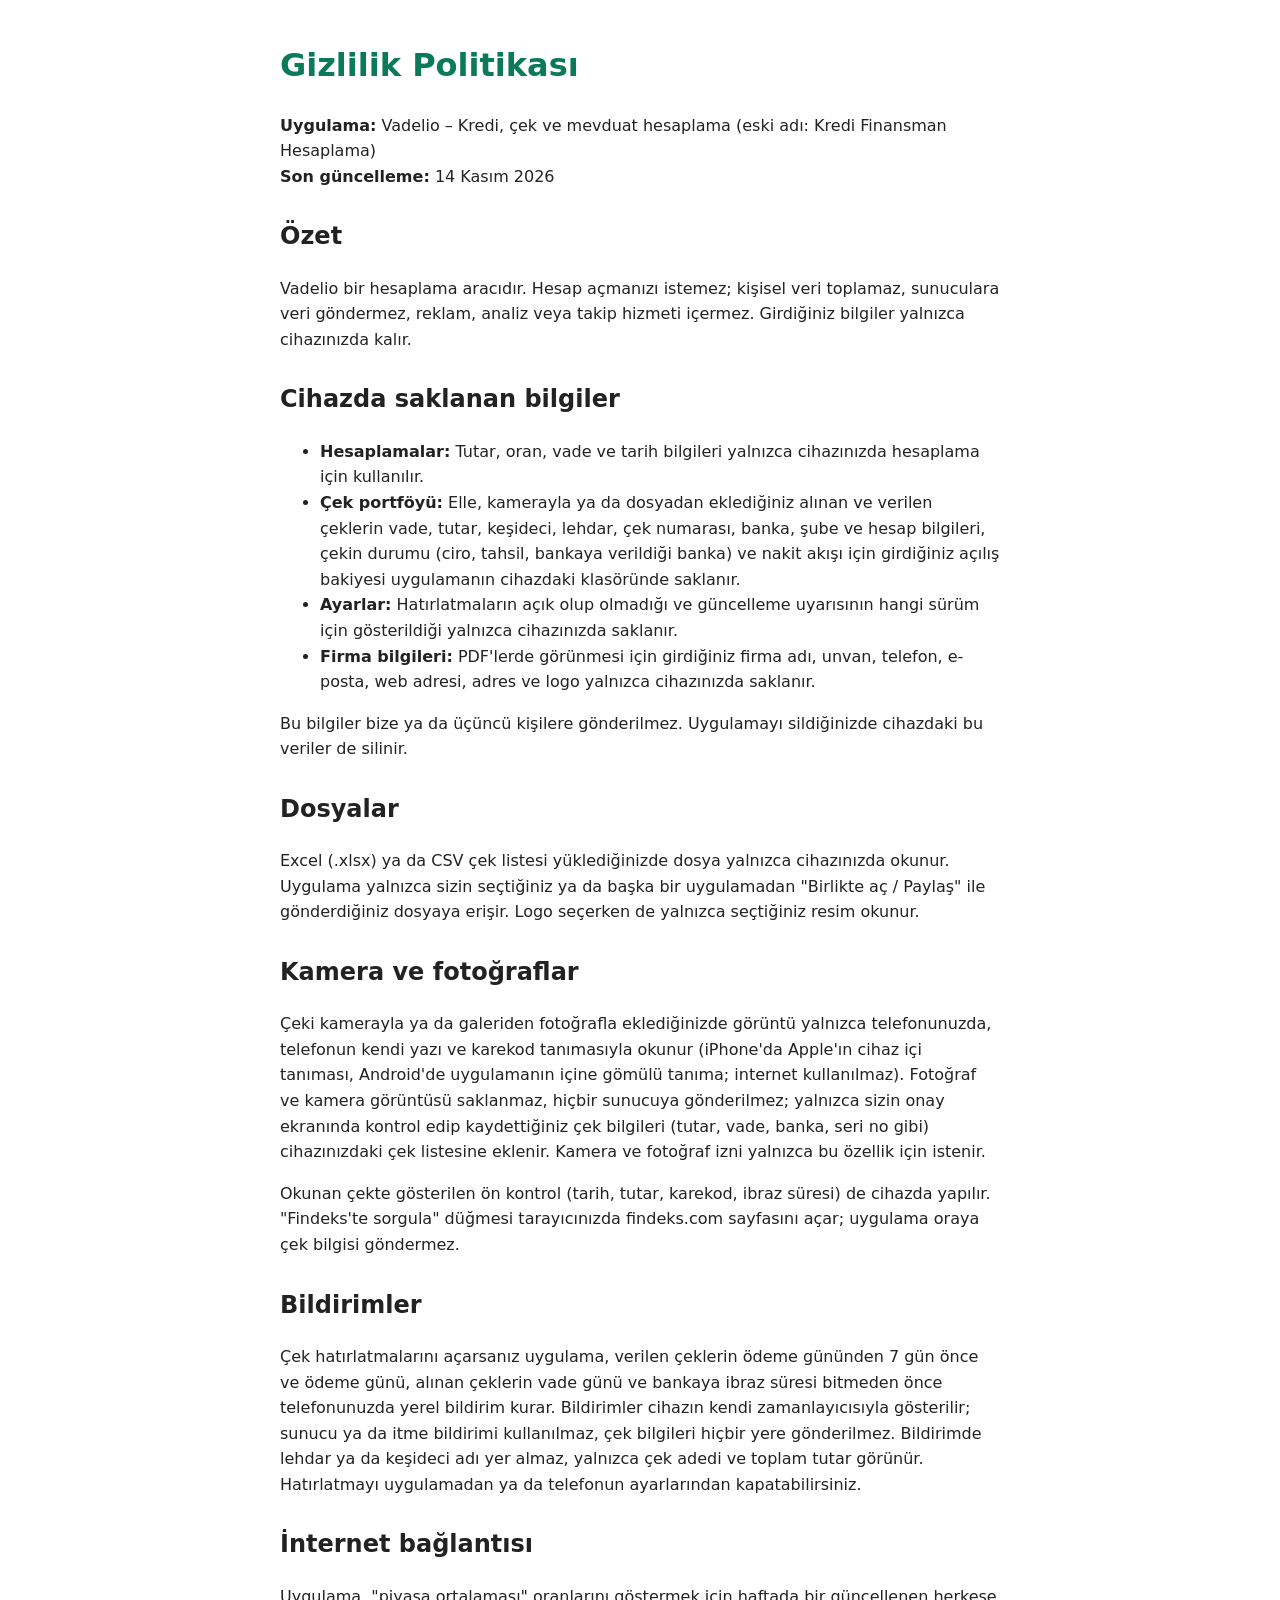
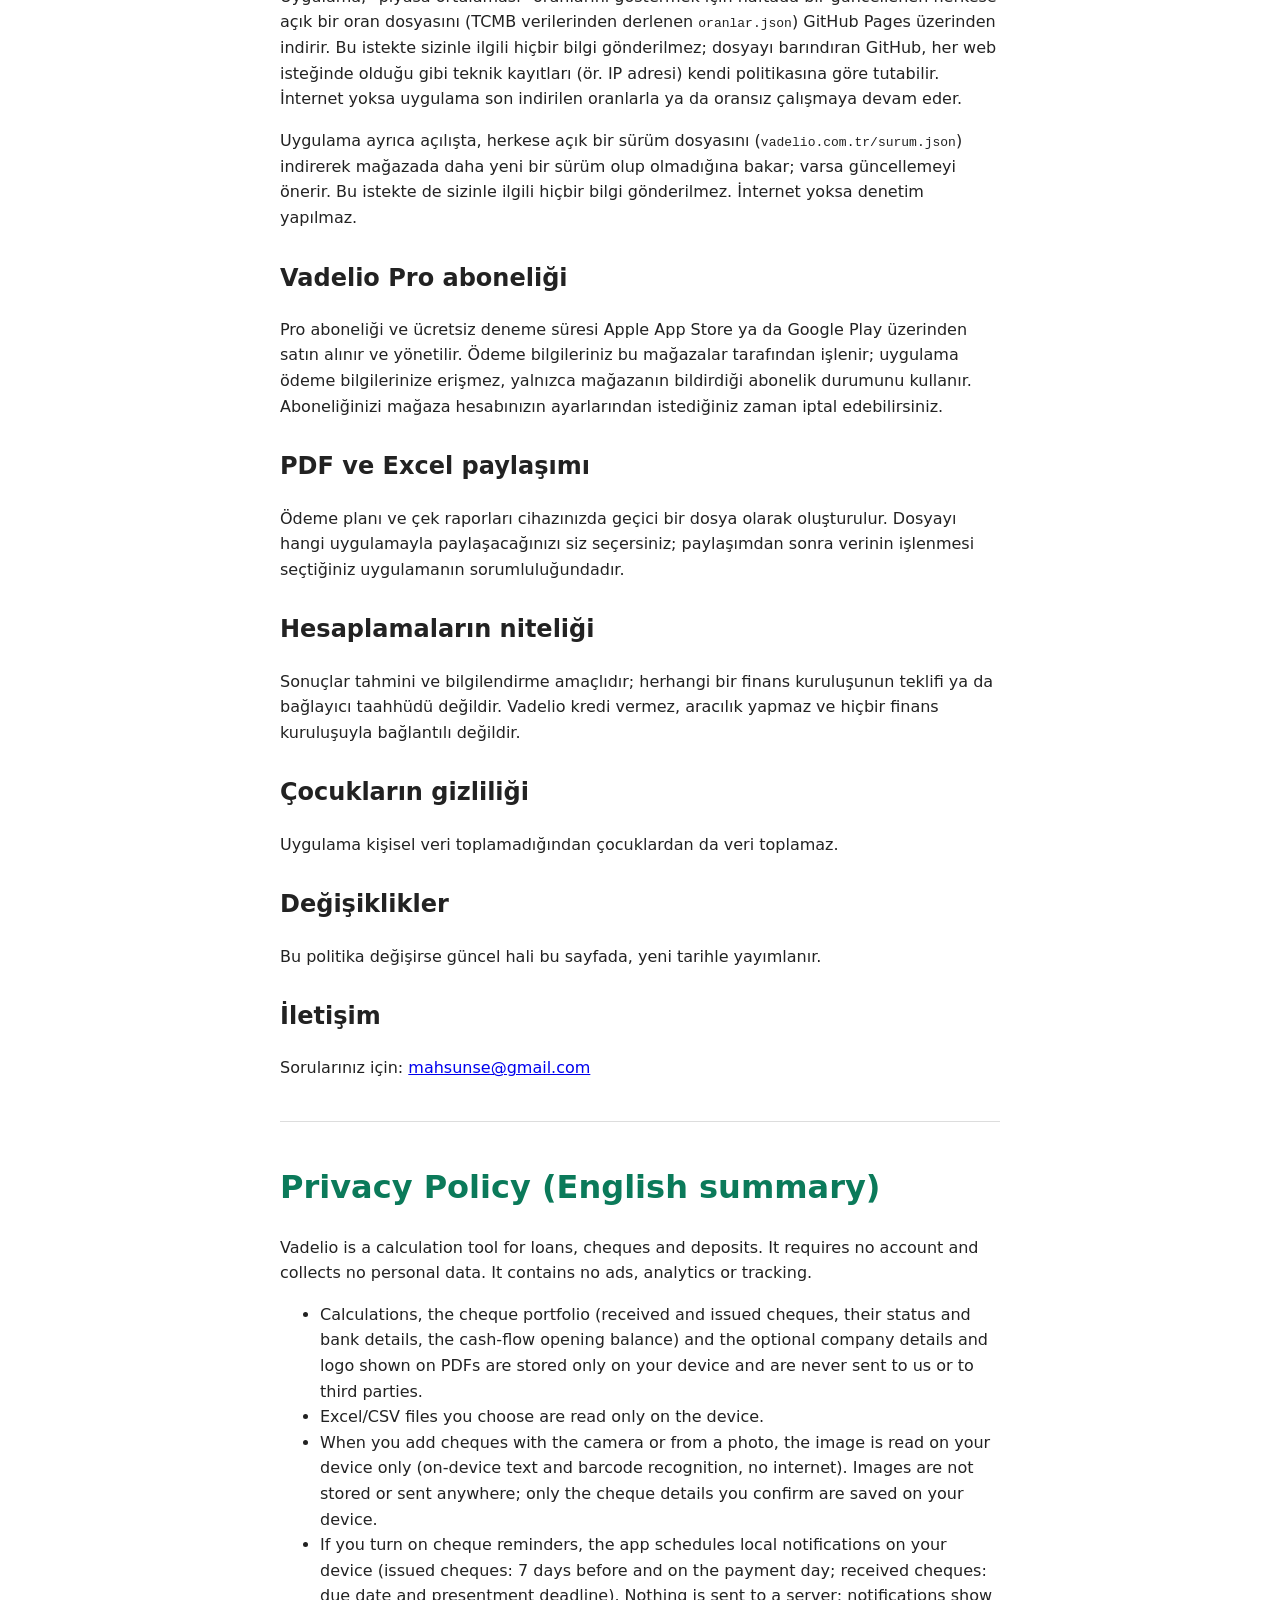
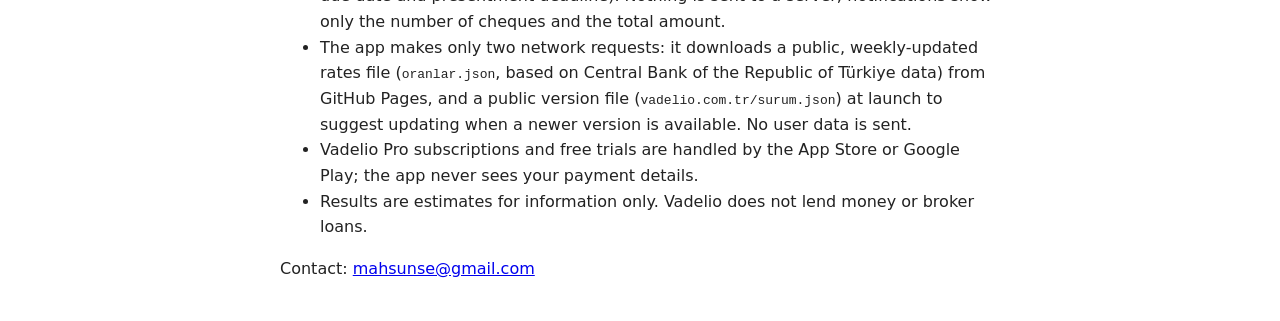
<file: public/privacy/index.html>
<!DOCTYPE html>
<html lang="tr"><head><meta charset="utf-8"><meta name="viewport" content="width=device-width, initial-scale=1">
<title>Vadelio - Gizlilik Politikası</title>
<link rel="canonical" href="https://vadelio.com.tr/privacy/">
<link rel="icon" type="image/svg+xml" href="/logo.svg">
<style>body{font-family:system-ui,sans-serif;max-width:720px;margin:40px auto;padding:0 16px;line-height:1.6;color:#222}h1{color:#0B7A5A}h2{margin-top:28px}hr{margin:40px 0;border:0;border-top:1px solid #ddd}</style></head>
<body>
<h1>Gizlilik Politikası</h1>
<p><strong>Uygulama:</strong> Vadelio – Kredi, çek ve mevduat hesaplama (eski adı: Kredi Finansman Hesaplama)<br><strong>Son güncelleme:</strong> 14 Kasım 2026</p>

<h2>Özet</h2>
<p>Vadelio bir hesaplama aracıdır. Hesap açmanızı istemez; kişisel veri toplamaz, sunuculara veri göndermez, reklam, analiz veya takip hizmeti içermez. Girdiğiniz bilgiler yalnızca cihazınızda kalır.</p>

<h2>Cihazda saklanan bilgiler</h2>
<ul>
<li><strong>Hesaplamalar:</strong> Tutar, oran, vade ve tarih bilgileri yalnızca cihazınızda hesaplama için kullanılır.</li>
<li><strong>Çek portföyü:</strong> Elle, kamerayla ya da dosyadan eklediğiniz alınan ve verilen çeklerin vade, tutar, keşideci, lehdar, çek numarası, banka, şube ve hesap bilgileri, çekin durumu (ciro, tahsil, bankaya verildiği banka) ve nakit akışı için girdiğiniz açılış bakiyesi uygulamanın cihazdaki klasöründe saklanır.</li>
<li><strong>Ayarlar:</strong> Hatırlatmaların açık olup olmadığı ve güncelleme uyarısının hangi sürüm için gösterildiği yalnızca cihazınızda saklanır.</li>
<li><strong>Firma bilgileri:</strong> PDF'lerde görünmesi için girdiğiniz firma adı, unvan, telefon, e-posta, web adresi, adres ve logo yalnızca cihazınızda saklanır.</li>
</ul>
<p>Bu bilgiler bize ya da üçüncü kişilere gönderilmez. Uygulamayı sildiğinizde cihazdaki bu veriler de silinir.</p>

<h2>Dosyalar</h2>
<p>Excel (.xlsx) ya da CSV çek listesi yüklediğinizde dosya yalnızca cihazınızda okunur. Uygulama yalnızca sizin seçtiğiniz ya da başka bir uygulamadan "Birlikte aç / Paylaş" ile gönderdiğiniz dosyaya erişir. Logo seçerken de yalnızca seçtiğiniz resim okunur.</p>

<h2>Kamera ve fotoğraflar</h2>
<p>Çeki kamerayla ya da galeriden fotoğrafla eklediğinizde görüntü yalnızca telefonunuzda, telefonun kendi yazı ve karekod tanımasıyla okunur (iPhone'da Apple'ın cihaz içi tanıması, Android'de uygulamanın içine gömülü tanıma; internet kullanılmaz). Fotoğraf ve kamera görüntüsü saklanmaz, hiçbir sunucuya gönderilmez; yalnızca sizin onay ekranında kontrol edip kaydettiğiniz çek bilgileri (tutar, vade, banka, seri no gibi) cihazınızdaki çek listesine eklenir. Kamera ve fotoğraf izni yalnızca bu özellik için istenir.</p>
<p>Okunan çekte gösterilen ön kontrol (tarih, tutar, karekod, ibraz süresi) de cihazda yapılır. "Findeks'te sorgula" düğmesi tarayıcınızda findeks.com sayfasını açar; uygulama oraya çek bilgisi göndermez.</p>

<h2>Bildirimler</h2>
<p>Çek hatırlatmalarını açarsanız uygulama, verilen çeklerin ödeme gününden 7 gün önce ve ödeme günü, alınan çeklerin vade günü ve bankaya ibraz süresi bitmeden önce telefonunuzda yerel bildirim kurar. Bildirimler cihazın kendi zamanlayıcısıyla gösterilir; sunucu ya da itme bildirimi kullanılmaz, çek bilgileri hiçbir yere gönderilmez. Bildirimde lehdar ya da keşideci adı yer almaz, yalnızca çek adedi ve toplam tutar görünür. Hatırlatmayı uygulamadan ya da telefonun ayarlarından kapatabilirsiniz.</p>

<h2>İnternet bağlantısı</h2>
<p>Uygulama, "piyasa ortalaması" oranlarını göstermek için haftada bir güncellenen herkese açık bir oran dosyasını (TCMB verilerinden derlenen <code>oranlar.json</code>) GitHub Pages üzerinden indirir. Bu istekte sizinle ilgili hiçbir bilgi gönderilmez; dosyayı barındıran GitHub, her web isteğinde olduğu gibi teknik kayıtları (ör. IP adresi) kendi politikasına göre tutabilir. İnternet yoksa uygulama son indirilen oranlarla ya da oransız çalışmaya devam eder.</p>
<p>Uygulama ayrıca açılışta, herkese açık bir sürüm dosyasını (<code>vadelio.com.tr/surum.json</code>) indirerek mağazada daha yeni bir sürüm olup olmadığına bakar; varsa güncellemeyi önerir. Bu istekte de sizinle ilgili hiçbir bilgi gönderilmez. İnternet yoksa denetim yapılmaz.</p>

<h2>Vadelio Pro aboneliği</h2>
<p>Pro aboneliği ve ücretsiz deneme süresi Apple App Store ya da Google Play üzerinden satın alınır ve yönetilir. Ödeme bilgileriniz bu mağazalar tarafından işlenir; uygulama ödeme bilgilerinize erişmez, yalnızca mağazanın bildirdiği abonelik durumunu kullanır. Aboneliğinizi mağaza hesabınızın ayarlarından istediğiniz zaman iptal edebilirsiniz.</p>

<h2>PDF ve Excel paylaşımı</h2>
<p>Ödeme planı ve çek raporları cihazınızda geçici bir dosya olarak oluşturulur. Dosyayı hangi uygulamayla paylaşacağınızı siz seçersiniz; paylaşımdan sonra verinin işlenmesi seçtiğiniz uygulamanın sorumluluğundadır.</p>

<h2>Hesaplamaların niteliği</h2>
<p>Sonuçlar tahmini ve bilgilendirme amaçlıdır; herhangi bir finans kuruluşunun teklifi ya da bağlayıcı taahhüdü değildir. Vadelio kredi vermez, aracılık yapmaz ve hiçbir finans kuruluşuyla bağlantılı değildir.</p>

<h2>Çocukların gizliliği</h2>
<p>Uygulama kişisel veri toplamadığından çocuklardan da veri toplamaz.</p>

<h2>Değişiklikler</h2>
<p>Bu politika değişirse güncel hali bu sayfada, yeni tarihle yayımlanır.</p>

<h2>İletişim</h2>
<p>Sorularınız için: <a href="mailto:mahsunse@gmail.com">mahsunse@gmail.com</a></p>

<hr>

<h1>Privacy Policy (English summary)</h1>
<p>Vadelio is a calculation tool for loans, cheques and deposits. It requires no account and collects no personal data. It contains no ads, analytics or tracking.</p>
<ul>
<li>Calculations, the cheque portfolio (received and issued cheques, their status and bank details, the cash-flow opening balance) and the optional company details and logo shown on PDFs are stored only on your device and are never sent to us or to third parties.</li>
<li>Excel/CSV files you choose are read only on the device.</li>
<li>When you add cheques with the camera or from a photo, the image is read on your device only (on-device text and barcode recognition, no internet). Images are not stored or sent anywhere; only the cheque details you confirm are saved on your device.</li>
<li>If you turn on cheque reminders, the app schedules local notifications on your device (issued cheques: 7 days before and on the payment day; received cheques: due date and presentment deadline). Nothing is sent to a server; notifications show only the number of cheques and the total amount.</li>
<li>The app makes only two network requests: it downloads a public, weekly-updated rates file (<code>oranlar.json</code>, based on Central Bank of the Republic of Türkiye data) from GitHub Pages, and a public version file (<code>vadelio.com.tr/surum.json</code>) at launch to suggest updating when a newer version is available. No user data is sent.</li>
<li>Vadelio Pro subscriptions and free trials are handled by the App Store or Google Play; the app never sees your payment details.</li>
<li>Results are estimates for information only. Vadelio does not lend money or broker loans.</li>
</ul>
<p>Contact: <a href="mailto:mahsunse@gmail.com">mahsunse@gmail.com</a></p>
</body></html>
</file>
